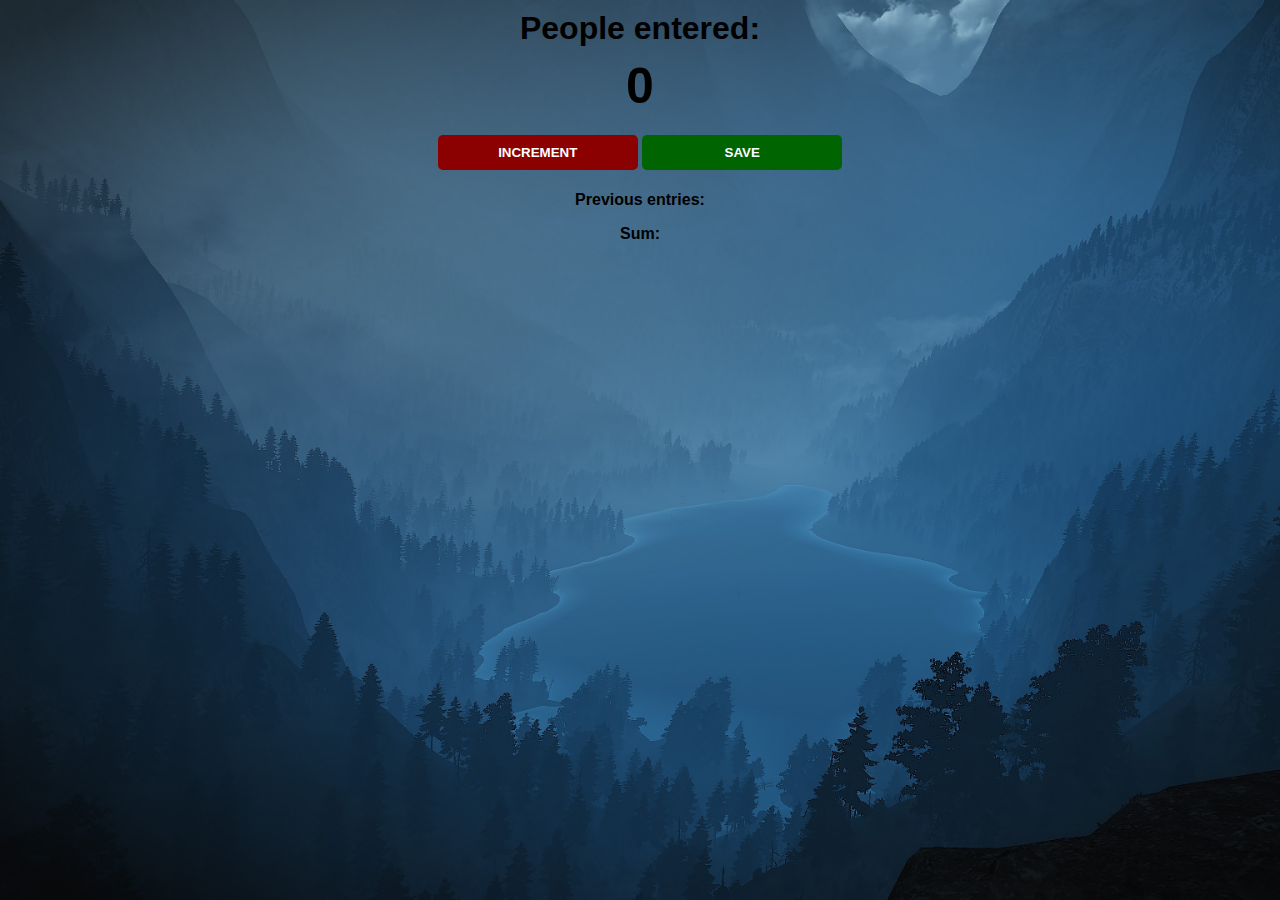
<file: index.html>
<html>
    <head>
        <meta charset="UTF-8">
        <meta name="viewport" content="width=, initial-scale=1.0">
        <link rel="stylesheet" href="index.css">
    </head>
    <body>
        <h1>People entered:</h1>
        <h2 id="count-el">0</h2>
        <button id="increment-btn" onclick="increment()">INCREMENT</button>
        <button id="save-btn" onclick="save()">SAVE</button>
        <p id="save-el">Previous entries: </p>
<p id="sum-el">Sum:</p>
        <script src="index.js"></script>
    </body>
</html>
</file>
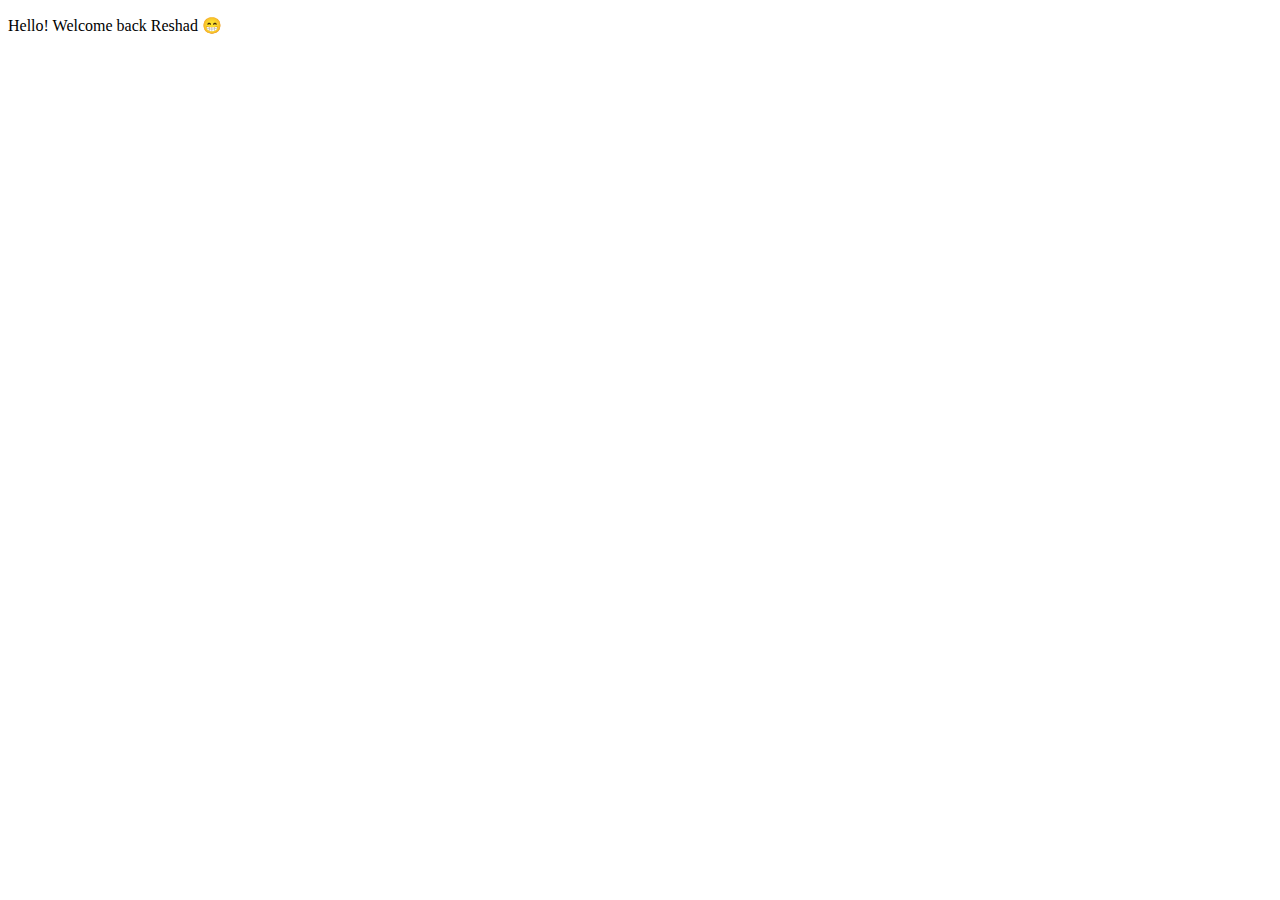
<file: welcome.html>
<!DOCTYPE html>
<html lang="en">
<head>
    <meta charset="UTF-8">
    <meta http-equiv="X-UA-Compatible" content="IE=edge">
    <meta name="viewport" content="width=, initial-scale=1.0">
    <title>Document</title>
</head>
<body>
    <p id="welcome-el"></p>
    <script src="welcome.js"></script>
</body>
</html>
</file>
<file: index.css>
body {
    background-image: url("pic.jpg");
    background-size: cover;
    font-family: 'Helvetica';
    font-weight: bold;
    text-align: center;
}
h1{
    margin-top: 10px;
    margin-bottom: 10px;
}
h2 {
    font-size: 50px;
    margin-top: 0;
    margin-bottom: 20px;
}
button {
    border: none;
    padding-top: 10px;
    padding-bottom: 10px;
    color: white;
    font-weight: bold;
    width: 200px;
    margin-bottom: 5px;
    border-radius: 5px;
    border-color: crimson;
}

#increment-btn {
    background: darkred;
}

#save-btn {
    background: darkgreen;
}
</file>
